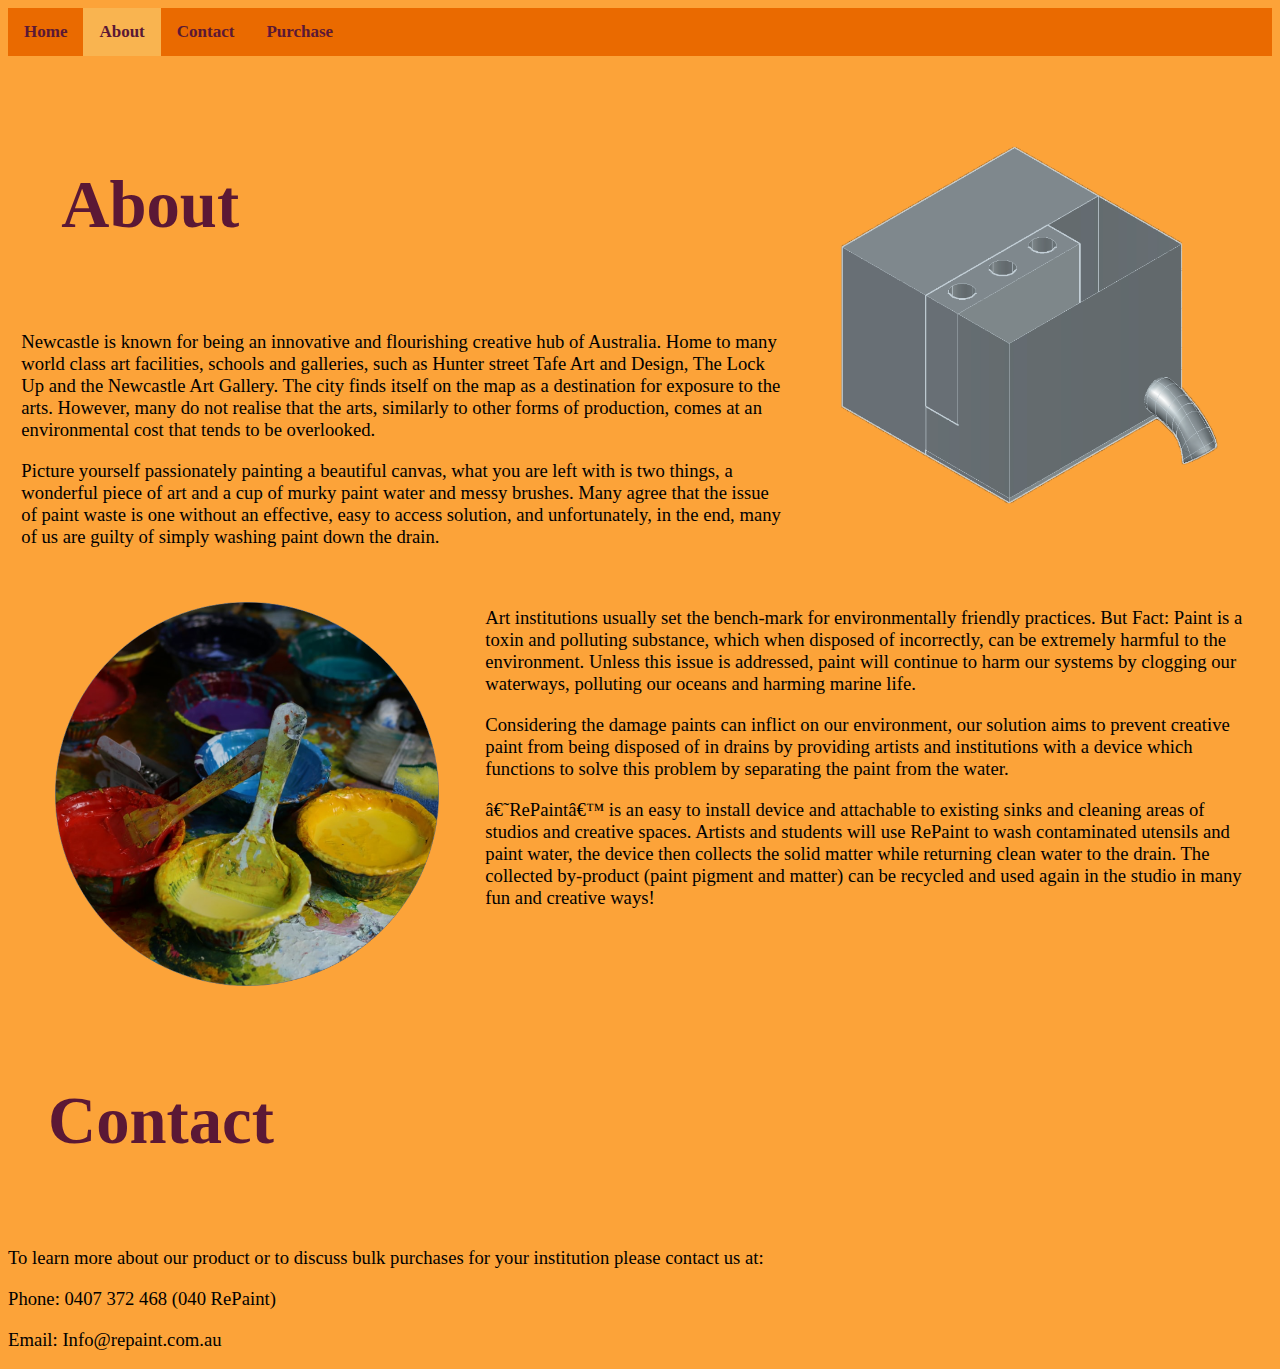
<file: About Page.html>
<!doctype html>
<main class="orange">
  <html>
  <head>
  <link rel="stylesheet" type="text/css" href="Style Sheet.css"
<meta charset="UTF-8">
<title>About</title>
<style type="text/css">
.orange {
    background-color: #FCA339;
}
</style>
	  
  </head>
<body style="background-color: #FCA339">	  
    <div class="topnav">
		  <a href="index.html">Home</a>
		  <a class="active" href="About Page.html">About</a>
		  <a href="Contact Page.html">Contact</a>
		  <a href="#about">Purchase</a>
		</div>

		  
  <main class="aboutbody">
	  <br clear="left"/>
	  <img src="Assets/About Page/Isometric View of Model - About Page.png" style="float: right; padding-top: 50pt; padding-right: 30pt; padding-left: 35pt; width: 30vw;" alt="isometric view of model">
	  <h4>About</h4>
		   <p>  Newcastle is known for being an innovative and flourishing creative hub of Australia. Home to many world class art facilities, schools and galleries, such as Hunter street Tafe Art and Design, The Lock Up and the Newcastle Art Gallery. The city finds itself on the map as a destination for exposure to the arts. However, many do not realise that the arts, similarly to other forms of production, comes at an environmental cost that tends to be overlooked. 
      </p>
    
    <p> Picture yourself passionately painting a beautiful canvas, what you are left with is two things, a wonderful piece of art and a cup of murky paint water and messy brushes. Many agree that the issue of paint waste is one without an effective, easy to access solution, and unfortunately, in the end, many of us are guilty of simply washing paint down the drain. 
    </p>
	</main>
	<main class="aboutbody2">
		 <br clear="right">
		<img src="Assets/About Page/Paint in circle.png" style="float: left; padding-top: 10pt; padding-left: 35pt; padding-right: 35pt;  width: 30vw;" alt="paint tins">
    <p> Art institutions usually set the bench-mark for environmentally friendly practices. 
      But Fact: Paint is a toxin and polluting substance, which when disposed of incorrectly, can be extremely harmful to the environment. Unless this issue is addressed, paint will continue to harm our systems by clogging our waterways, polluting our oceans and harming marine life. 
      </p>
    <p>Considering the damage paints can inflict on our environment, our solution aims to prevent creative paint from being disposed of in drains by providing artists and institutions with a device which functions to solve this problem by separating the paint from the water. 
      </p>
    <p> ‘RePaint’ is an easy to install device and attachable to existing sinks and cleaning areas of studios and creative spaces. Artists and students will use RePaint to wash contaminated utensils and paint water, the device then collects the solid matter while returning clean water to the drain. The collected by-product (paint pigment and matter) can be recycled and used again in the studio in many fun and creative ways!
      </p>
  </main>
  </body>
	 
	  <footer>

  <h4> Contact </h4>
    
    <div class="footer"><p>To learn more about our product or to discuss bulk purchases for your institution please contact us at:</p>
	<p>Phone: 0407 372 468 (040 RePaint)</p>
	<p> Email: Info@repaint.com.au</p>
		  </div>
	 
	
</footer>
  </html>
</main>
</file>
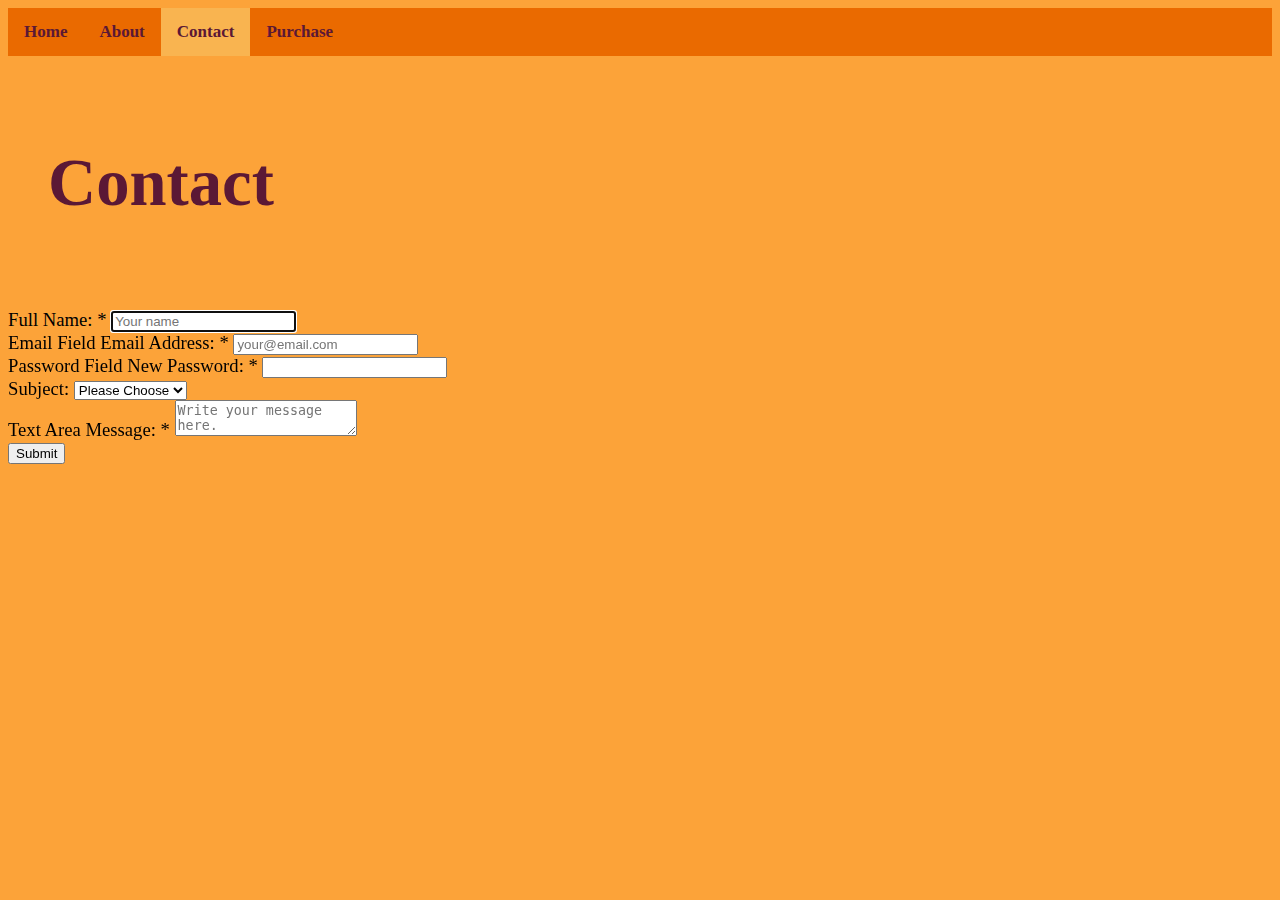
<file: Contact Page.html>
<!doctype html>
<html>
<head>
<meta charset="UTF-8">
<title>Contact Page</title>
<link href="Style Sheet.css" rel="stylesheet" type="text/css">
</head>

<body style="background-color: #FCA339">
	<div class="topnav">
		  <a href="index.html">Home</a>
		  <a href="About Page.html">About</a>
		  <a class="active" href="Contact Page.html">Contact</a>
		  <a href="#about">Purchase</a>
		</div>
	
	<h4>Contact</h4>
	
	<!-- 
  Replace form-handler.php with URL where to send the form-data when the form is submitted
  Goto http://w3c.github.io/html-reference/input.text.html#input.text for more information on all attributes that can be used with text input field
-->
<form method="post" action="form-handler.php">
  <div>
    <contact-h2></contact-h2>
    <label for="name">Full Name: <span class="required">*</span> </label>
    <input type="text" id="name" name="name" value="" placeholder="Your name" required="required" autofocus />
  </div>
  
  <div>
    <contact-h2>Email Field</contact-h2>
    <label for="email">Email Address: <span class="required">*</span> </label>
    <input type="email" id="email" name="email" value="" placeholder="your@email.com" required="required" />
  </div>
  
  <div>
    <contact-h2>Password Field</contact-h2>
    <label for="password">New Password: <span class="required">*</span> </label>
    <input type="password" id="password" name="password" value="" placeholder="" required="required" />
  </div>
  
  <div>
    <contact-h2></contact-h2>
    <label for="subject">Subject:</label>
    <select id="subject" name="subject">
      <option value="hello">Please Choose</option>
		<option value="hello">Purchase</option>
      <option value="quote">Support</option>
      <option value="general">Media</option>
		<option value="general">Other</option>
    </select>
  </div>
  
  <div>
    <contact-h2>Text Area</contact-h2>
    <label for="message">Message: <span class="required">*</span> </label>
    <textarea id="message" name="message" placeholder="Write your message here." required ></textarea>
  </div>
  
  <div>
    <input type="submit" value="Submit" id="submit" />
  </div>
</form>
	
</body>
</html>
</file>
<file: Style Sheet.css>
@charset "UTF-8";
/* CSS Document */
	
/* Home Page Heading - Re-Paint */ 
		h1 {
			font-family: 'source-sans-pro', 'sans-serif'; font-size: 100pt; font-weight: bold; color:#EA6A00; text-align: center; padding-top: 225pt; margin: 0

		}
/* Home Page Subtitle - Recycling Paint Responsibly */
		h2 {
			font-family: 'source-sans-pro', 'sans-serif';
			font-size: 25pt;
			text-align: center;
			font-weight: bolder;
			color: #EA6A00;
			padding-top: 0pt;
			padding-left: 0px;
		} 
		h2 span {background-color: whitesmoke}
/* Page Heading - Light Pink */
		h3 {
			font-family: "source-sans-pro", "sans-serif"; 
			font-size: 50pt; 
			text-align: left; 
			font-weight: bold; 
			color: #DECAD3;
			padding-left: 20px;
		} 
/* Page Heading - dark pinky purple */
		h4 {font-family: "source-sans-pro", "sans-serif"; 
			font-size: 50pt; 
			align-content: left; 
			font-weight: bold; 
			color: #5B1835;
			padding-left: 30pt;
		}
/* Body text - black */
		body {
			font-family: "source-sans-pro", "sans-serif"; 
			font-size: 14pt; 
			align-content: left; 
			font-weight: normal; 
			colour: #000000;
		}

/* ALL PAGES */
	/* navbar */
		.navbar {
		  	overflow: hidden;
		  	background-color: #EA6A00;
		  	position: fixed; /* Set the navbar to fixed position */
		  	top: 0; /* Position the navbar at the top of the page */
		  	width: 100%; /* Full width */
			height: 35pt;
			float: left;
			display: block;
			color: #5B1835;
			text-align: center;
			padding: 14px 16px;
			text-decoration: none;
			font-weight: bold;
			font-family: "source-sans-pro", "sans-serif";
}

			/* Add a black background color to the top navigation */
			.topnav {
			  background-color: #EA6A00;
			  overflow: hidden;
			}

			/* Style the links inside the navigation bar */
			.topnav a {
			  float: left;
			  color: #5B1835;
			  text-align: center;
			  padding: 14px 16px;
			  text-decoration: none;
			  font-size: 17px;
				font-weight: bold;
			}

			/* Change the color of links on hover */
			.topnav a:hover {
			  background-color: #ddd;
			  color: black;
			}

			/* Add a color to the active/current link */
			.topnav a.active {
			  background-color: #F9B450;
			  color: #5B1835;
}

		s
	/* Footer */
			.footer {
				padding-left: 20px;
				padding-bottom: 40px;
				font-family: "source-sans-pro", "sans-serif"; 
				font-size: 14pt; 
				align-content: right; 
				font-weight: normal; 
				colour: #000000;
				
			}

/* HOME PAGE */
/* Container holding the image and the text */
	/* Container holding the image and the text */
			.container {
			  position: relative;
			  text-align: center;
			  color: white;
			}

			/* Bottom left text */
			.bottom-left {
			  position: absolute;
			  bottom: 8px;
			  left: 16px;
			}

			/* Top left text */
			.top-left {
			  position: absolute;
			  top: 8px;
			  left: 16px;
			}

			/* Top right text */
			.top-right {
			  position: absolute;
			  top: 8px;
			  right: 16px;
			}

			/* Bottom right text */
			.bottom-right {
			  position: absolute;
			  bottom: 8px;
			  right: 16px;
			}

			/* Centered text */
			.centered {
			  position: absolute;
			  top: 50%;
			  left: 50%;
			  transform: translate(-50%, -50%);
				font-family: 'source-sans-pro', 'sans-serif';
			font-size: 100pt;
			text-align: center;
			font-weight: bolder;
			color: #EA6A00;
			padding-top: 0pt;
			padding-left: 0px;
				padding-bottom: 200pt;
			}
			/* Centered text */
			.centeredb {
			  position: absolute;
			  top: 50%;
			  left: 50%;
			  transform: translate(-50%, -50%);
				font-family: 'source-sans-pro', 'sans-serif';
			font-size: 40pt;
			text-align: center;
			font-weight: bolder;
			color: #EA6A00;
			padding-top: 0pt;
			padding-left: 0px;
				padding-bottom: 30pt;
			}

/* ABOUT PAGE */
	/* body text about page */
			.aboutbody {
				padding-top: 0pt;
				font-family: "source-sans-pro", "sans-serif"; 
				font-size: 14pt; 
				align-content: left; 
				font-weight: normal; 
				colour: #000000;
				padding-right: 10pt;
				padding-left: 10pt;
			}
			.aboutbody2 {
				padding-top: 0pt;
				font-family: "source-sans-pro", "sans-serif";
				font-size: 14pt;
				align-content: left;
				font-weight: normal;
				color: #000000;
				padding-left: 10;
				padding-right: 10pt;
				padding-bottom: 50pt;
			}
			.wordWrap
			{
				white-space: pre-wrap; 
				word-wrap: break-word; 
			}s

/* Contact PAGE */

	/* Body Text - light pink */
			Contact-h2 {font-family: "source-sans-pro", "sans-serif"; 
				font-size: 16pt; 
				align-content: left; 
				font-weight: bold; 
				colour: #5B1835;
				}

/* PURCHASE PAGE */
</file>
